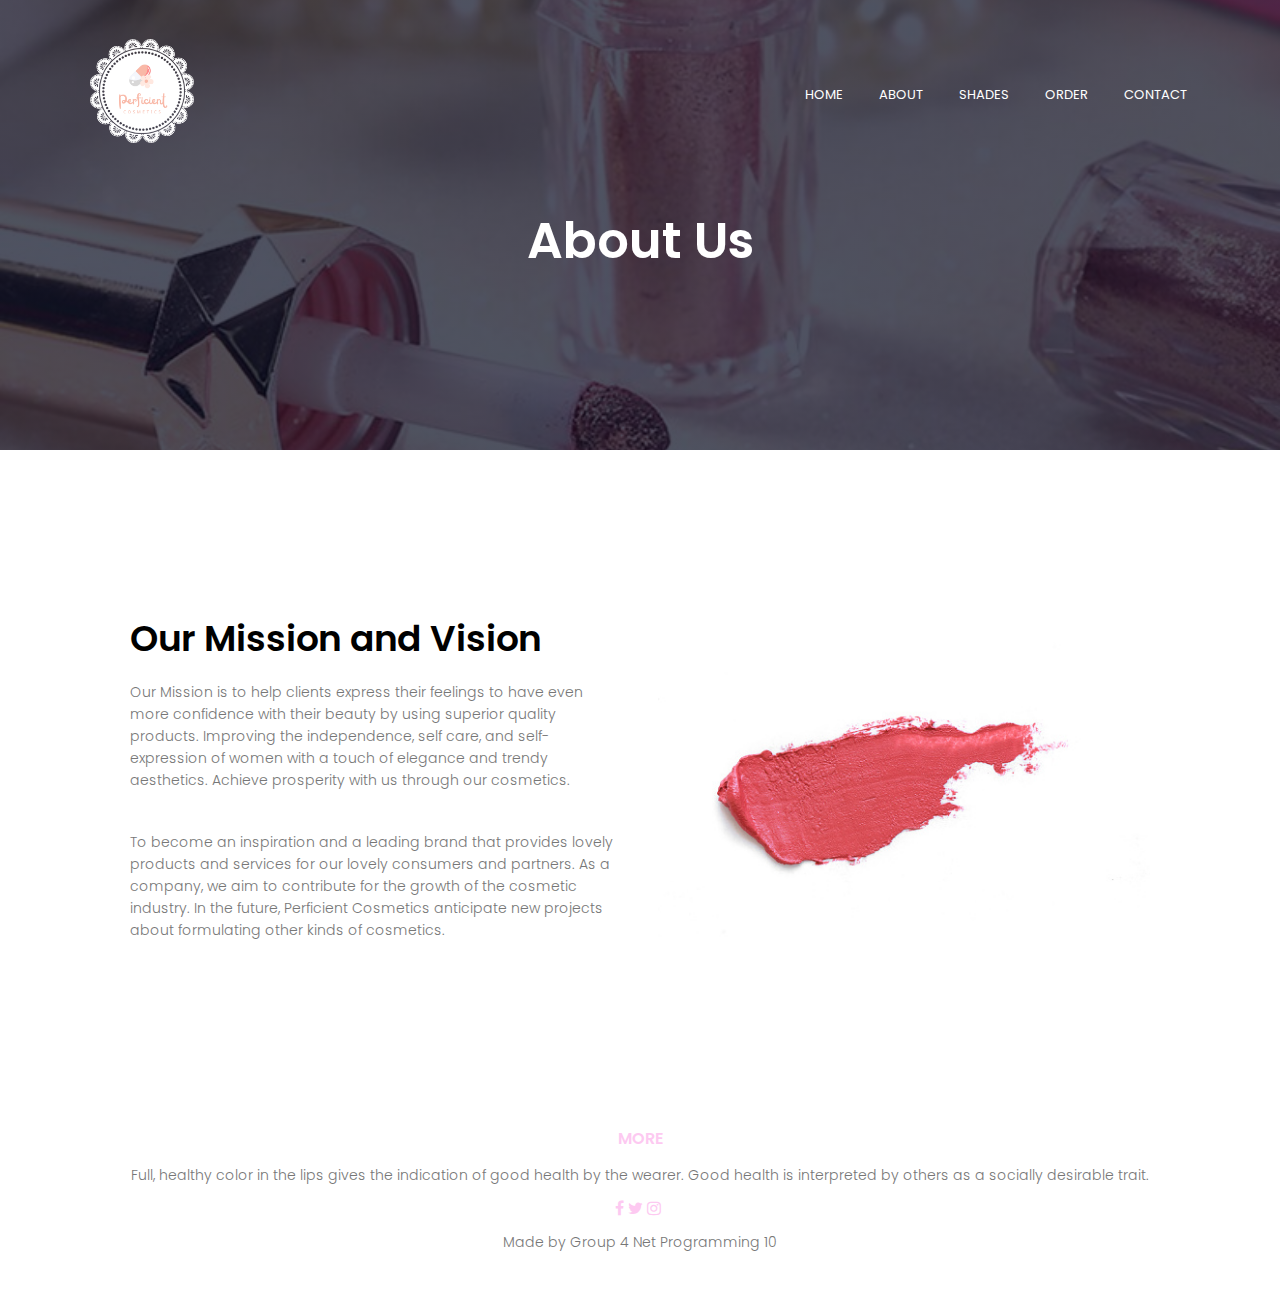
<file: about.html>
<!DOCTYPE html>
<html lang="en">
<head>
    <meta charset="UTF-8">
    <meta http-equiv="X-UA-Compatible" content="IE=edge">
    <meta name="viewport" content="width=device-width, initial-scale=1.0">
    <title>About - Perficient Cosmetics</title>
    <link rel="stylesheet" href="style1.css">
    <link rel="preconnect" href="https://fonts.googleapis.com">
<link rel="preconnect" href="https://fonts.gstatic.com" crossorigin>
<link href="https://fonts.googleapis.com/css2?family=Poppins:wght@100;300;400;600;700&family=Roboto:ital,wght@1,100&display=swap" rel="stylesheet">
<link rel="stylesheet" href="https://stackpath.bootstrapcdn.com/font-awesome/4.7.0/css/font-awesome.min.css">

</head>
<body>
<!-- Home page -->    
<section class="sub-header">
        <nav>
            <a href="index.html"><img src="logo.png"></a>
            <div class="nav-links" id="nav-links">
                <ul>
                    <li><a href="index.html">HOME</a></li>
                    <li><a href="about.html">ABOUT</a></li>
                    <li><a href="shades.html">SHADES</a></li>
                    <li><a href="order.html">ORDER</a></li>
                    <li><a href="contact.html">CONTACT</a></li>
                </ul>
            </div>
        </nav>
        <h1>About Us</h1>
    </section>
    <!-- About Us content -->
<section class="about-us">  
    <div class="row">
        <div class="about-col">
            <h1>Our Mission and Vision</h1>
                <p>Our Mission is to help clients express their feelings to have even more confidence with their beauty by using superior quality products. 
				Improving the independence, self care, and self-expression of women with a touch of elegance and trendy aesthetics. 
				Achieve prosperity with us through our cosmetics.</p>
				
				<p>To become an inspiration and a leading brand that provides lovely products and services for our lovely consumers and partners. 
				As a company, we aim to contribute for the growth of the cosmetic industry. In the future, Perficient Cosmetics anticipate new projects about
				formulating other kinds of cosmetics.</p>
                </div>
                <div class="about-col">
                    <img src="lip stain.jpg">
                </div>
        </div>   
</section>                

<!-- Footer -->
<section class="footer">
    <h4>MORE</h4>
    <p>Full, healthy color in the lips gives the indication of good health by the wearer. Good health is interpreted by others as a socially desirable trait.</p>
    <div class="icons">
        <i class="fa fa-facebook"></i>
        <i class="fa fa-twitter"></i>
        <i class="fa fa-instagram"></i>
        <i class="fa fa-linkdin"></i>
    </div>
    <p>Made by Group 4 Net Programming 10</i></p>
</section>
<!--JavaScript for toggle menu  -->
<script>
    var navLinks=document.getElementById("navLinks");
    function showMenu(){
        navLinks.style.right= "0";
    }
    function hideMenu(){
        navLinks.style.right= "-200px";
    }
</script>

</body>
</html>
</file>
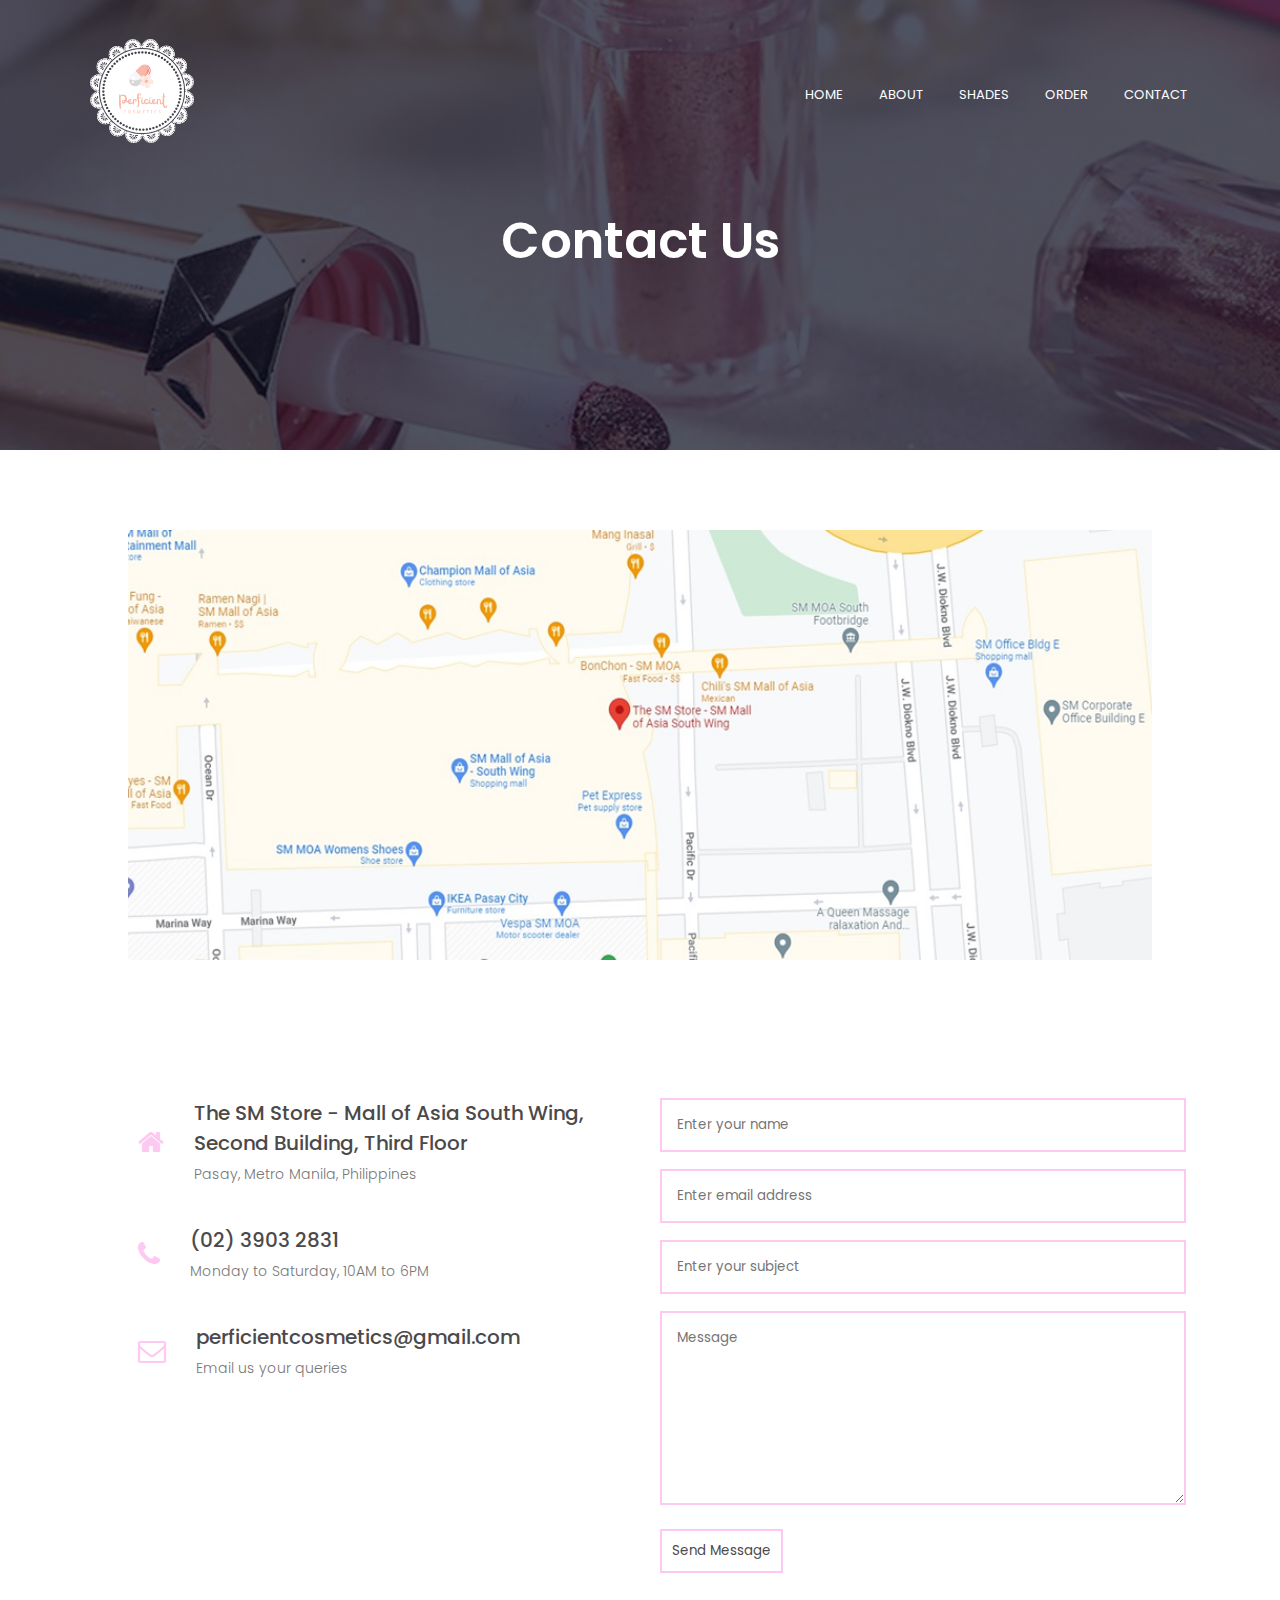
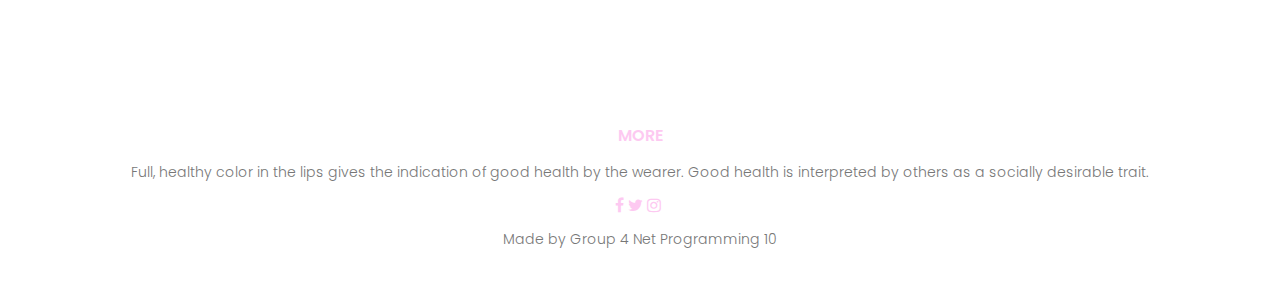
<file: contact.html>
<!DOCTYPE html>
<html lang="en">
<head>
    <meta charset="UTF-8">
    <meta http-equiv="X-UA-Compatible" content="IE=edge">
    <meta name="viewport" content="width=device-width, initial-scale=1.0">
    <title>Contact - Perficient Cosmetics</title>
	<link rel="icon" href="icon.png">
    <link rel="stylesheet" href="style4.css">
    <link rel="preconnect" href="https://fonts.googleapis.com">
<link rel="preconnect" href="https://fonts.gstatic.com" crossorigin>
<link href="https://fonts.googleapis.com/css2?family=Poppins:wght@100;300;400;600;700&family=Roboto:ital,wght@1,100&display=swap" rel="stylesheet">
<link rel="stylesheet" href="https://stackpath.bootstrapcdn.com/font-awesome/4.7.0/css/font-awesome.min.css">

</head>
<body>
<!-- Home page -->    
<section class="sub-header">
        <nav>
            <a href="index.html"><img src="logo.png"></a>
            <div class="nav-links" id="nav-links">
        
               <ul>
                    <li><a href="index.html">HOME</a></li>
                    <li><a href="about.html">ABOUT</a></li>
                    <li><a href="shades.html">SHADES</a></li>
                    <li><a href="order.html">ORDER</a></li>
                    <li><a href="contact.html">CONTACT</a></li>
                </ul>
            </div>
            
        </nav>
        <h1>Contact Us</h1>

    </section>

    <!-- contact Us -->

    <section class="location">
       <img src="map.png" width="600" height="430" style="border:0;">
    </section>

    <section class="contact-us">
        <div class="row">
<div class="contact-col">
    <div>
    <i class="fa fa-home"></i>
        <span>
        <h5>The SM Store - Mall of Asia South Wing, Second Building, Third Floor</h5>
        <p>Pasay, Metro Manila, Philippines</p>
                    </span>  
                </div>
                <div>
                    <i class="fa fa-phone"></i>
                    <span>
                        <h5>(02) 3903 2831</h5>
                        <p>Monday to Saturday, 10AM to 6PM</p>
                    </span>   
                </div>
                <div>
                    <i class="fa fa-envelope-o"></i>
                    <span>
                        <h5>perficientcosmetics@gmail.com</h5>
                        <p>Email us your queries</p>
                    </span>   
                </div>
            </div>
<div class="contact-col">
    <form action="form-handler.php" method="post">
        <input type="text" name="name" placeholder="Enter your name" required>
        <input type="email" name="email"  placeholder="Enter email address" required>
        <input type="text" name="subject" placeholder="Enter your subject" required>
        <textarea rows="8" name="message" placeholder="Message" required></textarea>
        <button type="submit" class="hero-btn red-btn">Send Message</button>
    </form>
<div>     

    </section>

<!-- Footer -->
<section class="footer">
    <h4>MORE</h4>
    <p>Full, healthy color in the lips gives the indication of good health by the wearer. 
	Good health is interpreted by others as a socially desirable trait.</p>
    <div class="icons">
        <i class="fa fa-facebook"></i>
        <i class="fa fa-twitter"></i>
        <i class="fa fa-instagram"></i>
        <i class="fa fa-linkdin"></i>
    </div>
    <p>Made by Group 4 Net Programming 10</i></p>
</section>
<!--JavaScript for toggle menu  -->
<script>
    var navLinks=document.getElementById("navLinks");
    function showMenu(){
        navLinks.style.right= "0";
    }
    function hideMenu(){
        navLinks.style.right= "-200px";
    }
</script>

</body>
</html>
</file>
<file: style1.css>
*{
    margin: 0;
    padding: 0;
    font-family: 'Poppins', sans-serif;
}
nav {
    display: flex;
    padding: 2% 6%;
    justify-content: space-between;
    align-items: center;
}
nav img{
	height: 130px;
    width: 130px;
}
.nav-links{
    flex: 1;
    text-align: right;
}
.nav-links ul li{
    list-style: none;
    display: inline-block;
    padding: 8px 16px;
    position: relative;
}
.nav-links ul li a{
    color: white;
    text-decoration: none;
    font-size: 13px;
}
.nav-links ul li::after{
    content: "";
    width: 0%;
    height: 2px;
    background: #fdc9f1;
    display: block;
    margin: auto;
    transition: 0.5s;
}
.nav-links ul li:hover::after{
    width: 100%;
}
nav .fa{
    display: none;
}
@media(max-width: 700px){
    .text-box h1{
        font-size: 10px;
    }
    .nav-links ul li{
        display: block;
    }
    .nav-links{
        position: absolute;
        background: darkcyan;
        height: 100vh;
        width: 200px;
        top: -200px;
        right: 0;
        text-align: left;
        z-index: 2;
        transition: 1s;
    }
    nav .fa{
        display: block;
        color:#fff ;
        margin: 10px;
        font-size: 22px;
        cursor: pointer;
    }
    .nav-links ul{
        padding: 30px;
    }
}
/* Course */
.Course{
    width: 80%;
    margin: auto;
    text-align: center;
    padding-top: 100px;
}
h1{
    font-size: 36px;
    font-weight: 600;
}

p{
  color:#777;  
  font-size: 14px;
  font-weight: 300;
  line-height: 22px;
  padding: 10px;
}
.row{
    margin-top: 5%;
    display: flex;
    justify-content: space-between;
}
.course-col{
    flex-basis: 31%;
    background:#fff3f3;
    border-radius: 10px;
    margin-bottom: 5%;
    padding: 20px 12px;
    box-sizing: border-box;
    transition: 0.5s;
}
h3{
    text-align: center;
    font-weight: 600;
    margin:10px 0;
}
.course-col:hover{
    box-shadow: 0 0 20px 0px rgba(0,0,0,0.2);
}
@media(max-width: 700px){
    .row{
        flex-direction: column;
    }
}
/* footer */
.footer{
    width: 100%;
    text-align: center;
    padding: 30px 0;
}
.footer h4{
    margin-bottom: 3px;
    margin-top: 50px;
    font-weight: 600;
	color: #fdc9f1;
}
.icons{
    color: #fdc9f1;
}
.icon .fa{
    color: #fdc9f1;
    margin: 0 13px;
    cursor: pointer;
    padding: 80px 0;
}
.fa-heart-o{
    color: #fdc9f1;	
}
/* About Us page */
.sub-header{
    height: 50vh;
    text-align: center;
    background-image: linear-gradient(rgba(4,9,30,0.7),rgba(4,9,30,0.7)),url(header.jpg);
    background-size: cover;
    background-position: center;
    width: 100%;
    color: white;
}
.sub-header h1{
    margin-top:15px;
	font-size: 50px;
}
.about-us{
    width: 80%;
    margin: auto;
    padding-top: 80px;
    padding-bottom: 50px;
}

.about-col{
    flex-basis: 48%;
    padding: 30px 2px;
}
.about-col img{
    width: auto;
    width: 100%;
}
.about-col h1{
    padding-top: 0;
}
.about-col p{
    padding: 15px 0 25px;
}
</file>
<file: style4.css>
*{
    margin: 0;
    padding: 0;
    font-family: 'Poppins', sans-serif;
}
nav {
    display: flex;
    padding: 2% 6%;
    justify-content: space-between;
    align-items: center;
}
nav img{
	height: 130px;
    width: 130px;
}
.nav-links{
    flex: 1;
    text-align: right;
}
.nav-links ul li{
    list-style: none;
    display: inline-block;
    padding: 8px 16px;
    position: relative;
}
.nav-links ul li a{
    color: white;
    text-decoration: none;
    font-size: 13px;
}
.nav-links ul li::after{
    content: "";
    width: 0%;
    height: 2px;
    background: #fdc9f1;
    display: block;
    margin: auto;
    transition: 0.5s;
}
.nav-links ul li:hover::after{
    width: 100%;
}
.text-box{
    width:90%;
    color: white;
    position: absolute;
    top: 50%;
    left: 50%;
    transform: translate(-50%,-50%);
    text-align: center;
}
nav .fa{
    display: none;
}
@media(max-width: 700px){
    .text-box h1{
        font-size: 10px;
    }
    .nav-links ul li{
        display: block;
    }
    .nav-links{
        position: absolute;
        background: darkcyan;
        height: 100vh;
        width: 200px;
        top: -200px;
        right: 0;
        text-align: left;
        z-index: 2;
        transition: 1s;
    }
    nav .fa{
        display: block;
        color:#fff ;
        margin: 10px;
        font-size: 22px;
        cursor: pointer;
    }
    .nav-links ul{
        padding: 30px;
    }
}
/* Course */
.Course{
    width: 80%;
    margin: auto;
    text-align: center;
    padding-top: 100px;
}
h1{
    font-size: 36px;
    font-weight: 600;
}

p{
  color:#777;  
  font-size: 14px;
  font-weight: 300;
  line-height: 22px;
  padding: 10px;
}
.row{
    margin-top: 5%;
    display: flex;
    justify-content: space-between;
}
.course-col{
    flex-basis: 31%;
    background:#fff3f3;
    border-radius: 10px;
    margin-bottom: 5%;
    padding: 20px 12px;
    box-sizing: border-box;
    transition: 0.5s;
}
h3{
    text-align: center;
    font-weight: 600;
    margin:10px 0;
}
.course-col:hover{
    box-shadow: 0 0 20px 0px rgba(0,0,0,0.2);
}
@media(max-width: 700px){
    .row{
        flex-direction: column;
    }
}
/* campus */
.campus{
    width: 80%;
    margin: auto;
    text-align: center;
    padding-top: 50px;
}
.campus-col{
    flex-basis: 32%;
    border-radius: 10px;
    margin-bottom: 30px;
    position: relative;
    overflow: hidden;
}
.campus-col img{
    width: 100%;
    display: block;
}
.layer{
    background:transparent;
    height: 100%;
    width: 100%;
    position: absolute;
    top: 0;
    left: 0;
    transition: 1s;
}
.layer:hover{
background: rgba(211, 0, 0, 0.2);

}
.layer h3{
    width: 100%;
    font-weight: 500;
    color: white;
    font-size: 26px;
    bottom: 0;
    left: 50%;
    transform: translateX(-50%);
    position: absolute;
    opacity: 0;
    transition: 0.5s;
}
.layer:hover h3{
    bottom: 49%;
    opacity: 1;
}
/* facilites */
.facilities{
    width: 80%;
    margin: auto;
    text-align: center;
    padding-top: 50px;
}
.facilities-col{
    flex-basis: 31%; 
    border-radius: 10px;
    margin-bottom: 5%;
    text-align: left;
}
.facilities-col img{
    width: 100%;
    border-radius: 10px;
}
.facilities-col p{
    padding: 0;
}
.facilities-col h3{
    margin-top: 16px;
    margin-bottom: 15px;
    text-align: left;
}

/* testmonial */
.testmonial{
    width: 80%;
    margin: auto;
    text-align: center;
    padding-top: 100px;
}
.testmonial-col{
    flex-basis: 44%;
    background:#fff3f3;
    border-radius: 10px;
    margin-bottom: 5%;
    text-align: left;
    padding: 25px;
    cursor: pointer;
    display: flex;
}
.testmonial-col img{
    height: 50px;
    margin-left: 5px;
    margin-right: 30px;
    border-radius: 50%;
}
.testmonial-col p{
    padding: 0;
}
.testmonial-col h3{
    margin-top: 16px;
    margin-bottom: 15px;
    text-align: left;
}
.testmonial-col fa{
    color: violet;
}
@media(max-width: 700px){
    .testmonial-col img{
        margin-left: 0px;
        margin-right: 15px;
    }
}
/* Call To action */
.cta{
    margin: 100px auto;
    background-image: linear-gradient(rgba(4,9,30,0.7),rgba(4,9,30,0.7)),url(./img/banner2.jpg);
    background-size: cover;
    background-position: center;
    border-radius: 10px;
    opacity: 100%;
    text-align: center;
    padding: 100px 0;
}
.cta h1{
    margin-bottom: 40px;
    padding: 0px;
    color: white;
}
@media(max-width: 700px){
    .cta h1{
        font-size: 20px;
    }
}
/* footer */
.footer{
    width: 100%;
    text-align: center;
    padding: 30px 0;
}
.footer h4{
    margin-bottom: 3px;
    margin-top: 50px;
    font-weight: 600;
	color: #fdc9f1;
}
.icons{
    color: #fdc9f1;
}
.icon .fa{
    color: #fdc9f1;
    margin: 0 13px;
    cursor: pointer;
    padding: 80px 0;
}
.fa-heart-o{
    color: #fdc9f1;	
}
/* About Us page */
.sub-header{
    height: 50vh;
    text-align: center;
    background-image: linear-gradient(rgba(4,9,30,0.7),rgba(4,9,30,0.7)),url(header.jpg);
    background-size: cover;
    background-position: center;
    width: 100%;
    color: white;
}
.sub-header h1{
    margin-top: 100px;
}
.about-us{
    width: 80%;
    margin: auto;
    padding-top: 80px;
    padding-bottom: 50px;
}

.about-col{
    flex-basis: 48%;
    padding: 30px 2px;
}
.about-col img{
    width: auto;
    width: 100%;
}
.about-col h1{
    padding-top: 0;
}
.about-col p{
    padding: 15px 0 25px;
}
.red-btn{
    border: 1px solid red ;
    background: transparent;
    color: blue;
}
.red-btn:hover{
    color: white;
}
/* blog-content */

.blog-content{
    width: 80%;
    margin: auto;
    padding: 60px 0;
}
.blog-left{
    flex-basis: 65%;
}
.blog-left img{
    width: 100%;
}
.blog-left h2{
    color: #222;
    font-weight: 600;
    margin: 30px 0;
}
.blog-left p{
    color:rgb(158, 156, 156);
    padding: 0;
}
.blog-right{
    flex-basis: 32%;
}
.blog-right h3{
    background: #f44336;
    color: #fff;
    padding: 7px 0;
    font-size: 16px;
    margin-bottom: 20px;
}
.blog-right div{
    display: flex;
    align-items: center;
    justify-content: space-between;
    color: #555;
    padding: 8px;
    box-sizing: border-box;
}
.comment-box{
    border: 1px solid #ccc;
    margin:50px 0;
    padding: 10px 20px;
}
.comment-box h3{
    text-align: left;
}
.comment-form input, .comment-form textarea{
    width: 100%;
    padding: 10px;
    margin: 15px 0;
    box-sizing: border-box;
    border: none;
    background: hsl(0, 0%, 94%);
}
.comment-form button{
    margin:10px 0 ;
}
@media(max-width:700px){
    .sub-header h1{
        font-size: 24px;
    }
}
/* contact us page */
.sub-header h1{
    margin-top:15px;
	font-size: 50px;
}
.location{
    width:80%;
    margin:auto;
    padding: 80px 0;
}
.location img{
    width: 100%;
}
.contact-us{
    width: 80%;
    margin: auto;
}
.contact-col{
    flex-basis: 48%;
    margin-bottom: 30px;
}
.contact-col div{
    display: flex;
    align-items: center;
    margin-bottom: 40px;
}
.contact-col div .fa{
    font-size: 28px;
    color: #fdc9f1;
    margin: 10px;
    margin-right: 30px;
}
.contact-col div h5{
    margin-bottom:5px ;
    color:rgb(75, 73, 73) ;
    font-size: 20px;
    font-weight: 500;
}
.contact-col div p{
    padding: 0;
}
.contact-col input, .contact-col textarea{
    width: 100%;
    padding: 15px;
    margin-bottom: 17px ;
    outline: none;
    border: 2px solid #fdc9f1 ;
}
.contact-col button{
	border: 2px solid #fdc9f1;
	padding: 10px;
	color: rgb(75, 73, 73) ;
}
</file>
